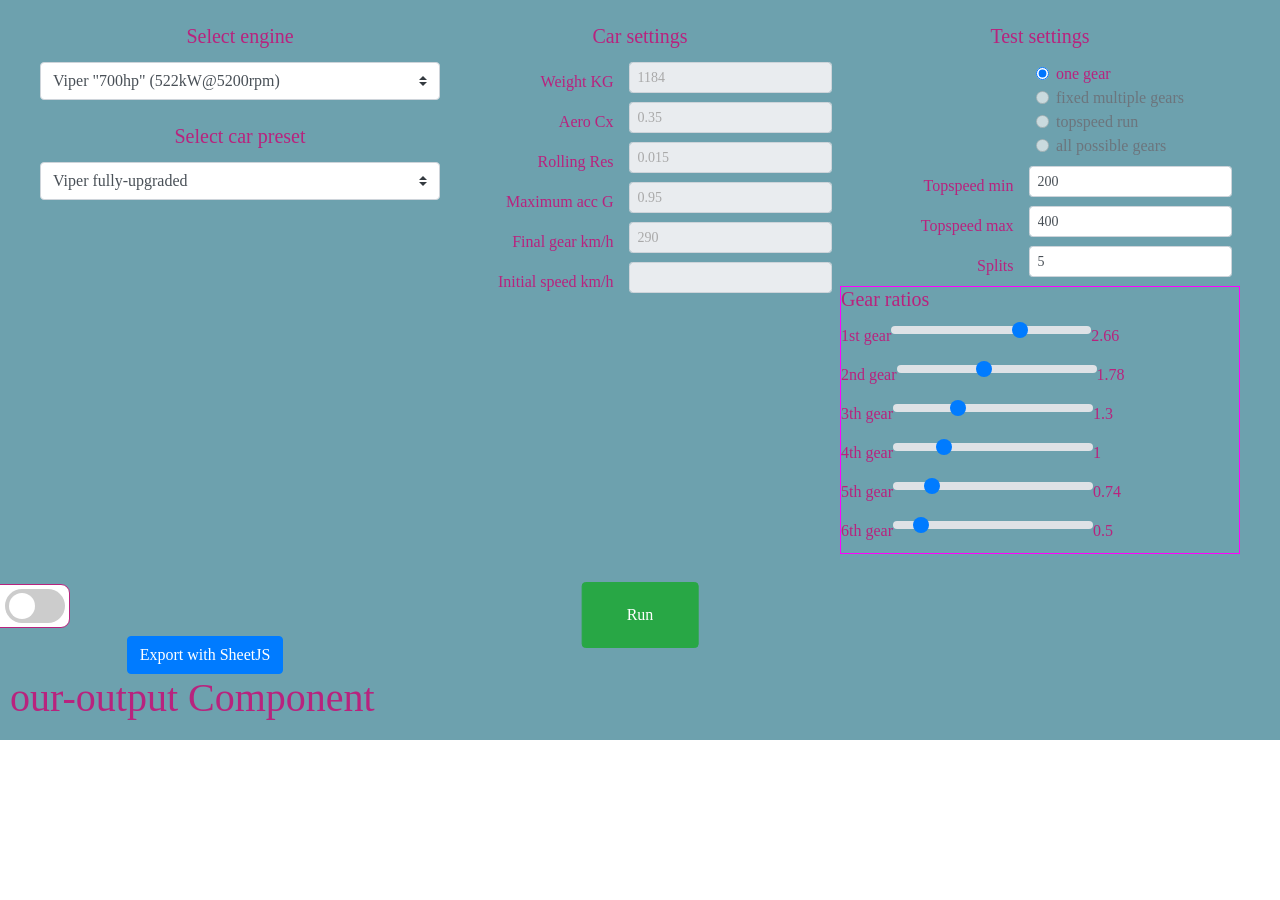
<file: index.html>
<!DOCTYPE html><html lang=en><head><meta charset=utf-8><meta http-equiv=X-UA-Compatible content="IE=edge"><meta name=viewport content="width=device-width,initial-scale=1"><link rel="shortcut icon" href=assets/images/favicon.ico type=image/x-icon><link rel=icon href=assets/images/favicon.ico type=image/x-icon><link rel=stylesheet href=https://stackpath.bootstrapcdn.com/bootstrap/4.3.1/css/bootstrap.min.css integrity=sha384-ggOyR0iXCbMQv3Xipma34MD+dH/1fQ784/j6cY/iJTQUOhcWr7x9JvoRxT2MZw1T crossorigin=anonymous><title>vue-lesson-03</title><style>#preloader {
        position: absolute;
        left: 0;
        top: 0;
        width: 100%;
        height: 100%;
        background-color: #e0ffff;
        opacity: 0;
        transition: opacity 0.6s;
      }
      #preloader.display-none {
        display: none;
      }
      #preloader .trackbar {
        position: absolute;
        top: 120px;
        width: 256px;
        left: 50%;
        transform: translateX(-50%);
        border: 1px solid black;
        background-color: black;
      }
      #preloader .loadbar {
        width: 0;
        height: 8px;
        background: linear-gradient(to right, #fff, #bfc 80%, #8f9);
      }
      #preloader.active {
        opacity: 1;
      }
      #preloader.active .roots .blower:nth-child(1) {
        animation: rotate_an 0.6s linear infinite;
      }
      #preloader.active .roots .blower:nth-child(2) {
        animation: rotate_an_45 0.6s linear infinite;
      }
      #preloader .roots {
        position: absolute;
        left: 0;
        right: 0;
        top: 0;
        bottom: 0;
        margin: auto;
        width: 77px;
        height: 100px;
        background-image: url('bg.svg');
      }
      #preloader .roots .blower {
        background-image: url('blower.svg');
        position: absolute;
        width: 50px;
        height: 25px;
        animation: none;
      }
      #preloader .roots .blower:nth-child(1) {
        left: 13px;
        top: 20px;
      }
      #preloader .roots .blower:nth-child(2) {
        left: 13px;
        top: 52px;
        transform: rotate(-90deg);
      }
      @keyframes rotate_an {
        to {
          transform: rotate(-360deg);
        }
      }
      @keyframes rotate_an_45 {
        to {
          transform: rotate(270deg);
        }
      }</style><link href=/css/app.33293555.css rel=preload as=style><link href=/js/app.13d7eb9a.js rel=preload as=script><link href=/js/chunk-vendors.3c5a40b4.js rel=preload as=script><link href=/css/app.33293555.css rel=stylesheet></head><body><noscript><strong>We're sorry but vue-lesson-03 doesn't work properly without JavaScript enabled. Please enable it to continue.</strong></noscript><div id=app></div><div id=preloader class=active><div class=roots><div class=blower></div><div class=blower></div><div class=trackbar><div class=loadbar></div></div></div></div><script>window.addEventListener('myPreloderEvent', function (e) {
        document.getElementById('preloader').classList.add('display-none')
      }, false);</script><script src=/js/chunk-vendors.3c5a40b4.js></script><script src=/js/app.13d7eb9a.js></script></body></html>
</file>
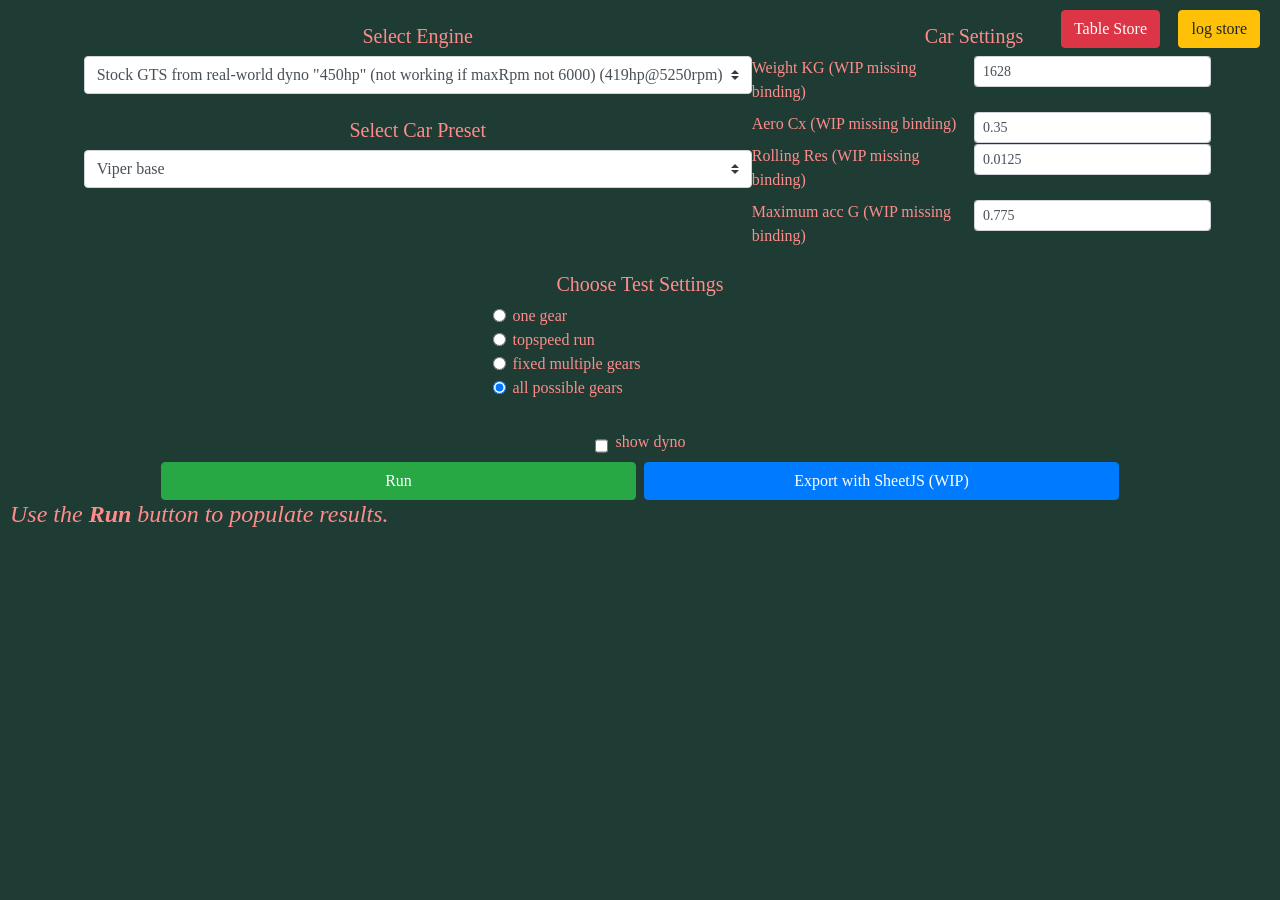
<file: docs/index.html>
<!doctype html><html lang="en"><head><meta charset="utf-8"><meta http-equiv="X-UA-Compatible" content="IE=edge"><meta name="viewport" content="width=device-width,initial-scale=1"><link rel="shortcut icon" href="favicon.ico" type="image/x-icon"><link rel="icon" href="favicon.ico" type="image/x-icon"><link rel="stylesheet" href="https://stackpath.bootstrapcdn.com/bootstrap/4.3.1/css/bootstrap.min.css" integrity="sha384-ggOyR0iXCbMQv3Xipma34MD+dH/1fQ784/j6cY/iJTQUOhcWr7x9JvoRxT2MZw1T" crossorigin="anonymous"><title>Vue Acceleration 🏎️</title><style>#preloader {
        position: absolute;
        left: 0;
        top: 0;
        width: 100%;
        height: 100%;
        background-color: #e0ffff;
        opacity: 0;
        transition: opacity 0.6s;
      }
      #preloader.display-none {
        display: none;
      }
      #preloader .trackbar {
        position: absolute;
        top: 120px;
        width: 256px;
        left: 50%;
        transform: translateX(-50%);
        border: 1px solid black;
        background-color: black;
      }
      #preloader .loadbar {
        width: 0;
        height: 8px;
        background: linear-gradient(to right, #fff, #bfc 80%, #8f9);
      }
      #preloader.active {
        opacity: 1;
      }
      #preloader.active .roots .blower:nth-child(1) {
        animation: rotate_an 0.6s linear infinite;
      }
      #preloader.active .roots .blower:nth-child(2) {
        animation: rotate_an_45 0.6s linear infinite;
      }
      #preloader .roots {
        position: absolute;
        left: 0;
        right: 0;
        top: 0;
        bottom: 0;
        margin: auto;
        width: 77px;
        height: 100px;
        background-image: url('bg.svg');
      }
      #preloader .roots .blower {
        background-image: url('blower.svg');
        position: absolute;
        width: 50px;
        height: 25px;
        animation: none;
      }
      #preloader .roots .blower:nth-child(1) {
        left: 13px;
        top: 20px;
      }
      #preloader .roots .blower:nth-child(2) {
        left: 13px;
        top: 52px;
        transform: rotate(-90deg);
      }
      @keyframes rotate_an {
        to {
          transform: rotate(-360deg);
        }
      }
      @keyframes rotate_an_45 {
        to {
          transform: rotate(270deg);
        }
      }</style><script defer="defer" type="module" src="js/chunk-vendors.57e9bae6.js"></script><script defer="defer" type="module" src="js/app.f47a43c2.js"></script><link href="css/app.af4025f8.css" rel="stylesheet"><script defer="defer" src="js/chunk-vendors-legacy.b0a7e2a3.js" nomodule></script><script defer="defer" src="js/app-legacy.fabab0d8.js" nomodule></script></head><body><noscript><strong>We're sorry but vue-lesson-03 doesn't work properly without JavaScript enabled. Please enable it to continue.</strong></noscript><div id="app"></div><div id="preloader" class="active"><div class="roots"><div class="blower"></div><div class="blower"></div><div class="trackbar"><div class="loadbar"></div></div></div></div><script>window.addEventListener('myPreloderEvent', function (e) {
        document.getElementById('preloader').classList.add('display-none')
      }, false);</script></body></html>
</file>
<file: docs/css/app.af4025f8.css>
.form-fixed-multiple-gears .form-group[data-v-6c5d9d54]{margin-bottom:.1rem;display:-webkit-box;display:-ms-flexbox;display:flex}.form-fixed-multiple-gears .form-group span[data-v-6c5d9d54]{min-width:3rem}.form-fixed-multiple-gears .form-group span.computedSpeed[data-v-6c5d9d54]{text-align:right;min-width:7rem}.form-fixed-multiple-gears .form-group span.computedSpeed[data-v-6c5d9d54]:after{content:" km/h"}.form-fixed-multiple-gears .form-group:nth-of-type(8) span.computedSpeed[data-v-6c5d9d54]:after{content:""}.form-fixed-multiple-gears .form-group h5[data-v-6c5d9d54]{text-align:center;margin-bottom:0}.form-fixed-multiple-gears .form-group label[data-v-6c5d9d54]{text-align:right;margin-top:0;margin-bottom:.3rem;width:110px}.form-fixed-multiple-gears .form-group input[data-v-6c5d9d54]{width:66%;margin-left:10px;margin-right:10px}.form-fixed-multiple-gears .form-group input[data-v-6c5d9d54]:disabled{color:#a9a9a9}.form-fixed-multiple-gears .form-group .arrow[data-v-6c5d9d54]{width:0;height:0;border-top:10px solid transparent;border-bottom:10px solid transparent;border-radius:4px;cursor:pointer;margin-top:2px}.form-fixed-multiple-gears .form-group .arrow.disabled[data-v-6c5d9d54]{pointer-events:none}.form-fixed-multiple-gears .form-group .arrow-right[data-v-6c5d9d54]{border-left:14px solid #0069d9;margin-right:5px}.form-fixed-multiple-gears .form-group .arrow-right.disabled[data-v-6c5d9d54]{border-left:14px solid #aaa}.form-fixed-multiple-gears .form-group .arrow-left[data-v-6c5d9d54]{border-right:14px solid #0069d9;margin-left:5px}.form-fixed-multiple-gears .form-group .arrow-left.disabled[data-v-6c5d9d54]{border-right:14px solid #aaa}.our-form[data-v-cee236a6]{display:-webkit-box;display:-ms-flexbox;display:flex;-webkit-box-orient:horizontal;-webkit-box-direction:normal;-ms-flex-direction:row;flex-direction:row;-ms-flex-wrap:wrap;flex-wrap:wrap;-webkit-box-pack:center;-ms-flex-pack:center;justify-content:center}.our-form .form-group h5[data-v-cee236a6]{text-align:center}.our-form .form-group input[data-v-cee236a6]:disabled{color:#a9a9a9}.our-form .form-group .form-check label[data-v-cee236a6]{margin-top:0}.form-initial-speed[data-v-cee236a6]{display:-webkit-box;display:-ms-flexbox;display:flex;-webkit-box-orient:horizontal;-webkit-box-direction:normal;-ms-flex-direction:row;flex-direction:row}.detailedTextContainer[data-v-3042f21e]{display:-webkit-box;display:-ms-flexbox;display:flex;-webkit-box-orient:horizontal;-webkit-box-direction:normal;-ms-flex-direction:row;flex-direction:row;-ms-flex-wrap:wrap;flex-wrap:wrap}h1[data-v-3042f21e]{margin:0 1rem 0 1rem}.detailedTextContainer>div[data-v-3042f21e]{margin:0 1rem 1rem 1rem}.detailedText[data-v-3042f21e]{max-height:650px;overflow-y:scroll}.detailedText>div>span[data-v-3042f21e]{display:inline-block;text-align:right;padding:0 2px}.detailedText>div>span[data-v-3042f21e]:first-child,.detailedText>span[data-v-3042f21e]:first-child{background-color:#015397;color:#fd4344;width:4em}.detailedText>div>span[data-v-3042f21e]:nth-child(2),.detailedText>span[data-v-3042f21e]:nth-child(2){background-color:#f25a10;color:#6614c8;width:3em}.detailedText>div>span[data-v-3042f21e]:nth-child(3),.detailedText>span[data-v-3042f21e]:nth-child(3){background-color:#015397;color:#fd4344;width:3em}.detailedText>div>span[data-v-3042f21e]:nth-child(4),.detailedText>span[data-v-3042f21e]:nth-child(4){background-color:#f25a10;color:#6614c8;width:12em}.detailedText>div>span[data-v-3042f21e]:nth-child(5),.detailedText>span[data-v-3042f21e]:nth-child(5){background-color:#015397;color:#fd4344;width:3em}.detailedText>div>span[data-v-3042f21e]:nth-child(6),.detailedText>span[data-v-3042f21e]:nth-child(6){background-color:#f25a10;color:#6614c8;width:3em}.detailedText.detailedText-multiple-gears.header span[data-v-3042f21e],.detailedText.detailedText-multiple-gears.main span[data-v-3042f21e]{display:inline-block;text-align:right;padding:0 2px}.detailedText.detailedText-multiple-gears.header>span[data-v-3042f21e]:first-child,.detailedText.detailedText-multiple-gears.main>span[data-v-3042f21e]:first-child{background-color:#015397;color:#fd4344;width:4em}.detailedText.detailedText-multiple-gears.header>span[data-v-3042f21e]:nth-child(2),.detailedText.detailedText-multiple-gears.main>span[data-v-3042f21e]:nth-child(2){background-color:#f25a10;color:#6614c8;width:3em}.detailedText.detailedText-multiple-gears.header>span[data-v-3042f21e]:nth-child(3),.detailedText.detailedText-multiple-gears.main>span[data-v-3042f21e]:nth-child(3){background-color:#015397;color:#fd4344;width:3em}.detailedText.detailedText-multiple-gears.header>span[data-v-3042f21e]:nth-child(4),.detailedText.detailedText-multiple-gears.main>span[data-v-3042f21e]:nth-child(4){background-color:#f25a10;color:#6614c8;width:12em}.detailedText.detailedText-multiple-gears.header>span[data-v-3042f21e]:nth-child(5),.detailedText.detailedText-multiple-gears.main>span[data-v-3042f21e]:nth-child(5){background-color:#015397;color:#fd4344;width:3em}.detailedText.detailedText-multiple-gears.header>span[data-v-3042f21e]:nth-child(6),.detailedText.detailedText-multiple-gears.main>span[data-v-3042f21e]:nth-child(6){background-color:#f25a10;color:#6614c8;width:3em}.shortText[data-v-3042f21e]{display:-webkit-box;display:-ms-flexbox;display:flex;-webkit-box-orient:horizontal;-webkit-box-direction:normal;-ms-flex-direction:row;flex-direction:row;-ms-flex-wrap:wrap;flex-wrap:wrap}.shortText h5[data-v-3042f21e]{text-align:center}.shortText>div[data-v-3042f21e]{margin:.5rem 1.5rem;padding:.25rem;background:#222;border-radius:.25rem}.shortText>div>div[data-v-3042f21e]{display:-webkit-box;display:-ms-flexbox;display:flex}.shortText>div>div>span[data-v-3042f21e]:first-child{text-align:right;display:inline-block;min-width:170px}.shortText>div>div>span[data-v-3042f21e]:nth-child(2){text-align:right;display:inline-block;min-width:90px}#app{background-color:#1e3b34;color:#ff8c8b;font-family:Museo;padding:10px;min-height:100vh}#app .ourForm{margin:.875rem}.myChartContainer{max-width:750px;max-height:500px;background-color:#fff;border:1px solid #b8237e;border-radius:9px;overflow:hidden;margin:0 auto}.myChartContainer .switch{position:absolute;display:inline-block;width:60px;height:34px;right:4px;top:4px}.myChartContainer .switch input{opacity:0;width:0;height:0}.myChartContainer .slider{position:absolute;cursor:pointer;top:0;left:0;right:0;bottom:0;background-color:#ccc;-webkit-transition:.4s;transition:.4s}.myChartContainer .slider:before{position:absolute;content:"";height:26px;width:26px;left:4px;bottom:4px;background-color:#fff;-webkit-transition:.4s;transition:.4s}.myChartContainer input+.slider{background-color:#ccc}.myChartContainer input+.slider:before{-webkit-transform:translateX(0);transform:translateX(0)}.myChartContainer input:checked+.slider{background-color:#b8237e}.myChartContainer input:focus+.slider{-webkit-box-shadow:0 0 1px #ccc;box-shadow:0 0 1px #ccc}.myChartContainer input:checked+.slider:before{-webkit-transform:translateX(26px);transform:translateX(26px)}.myChartContainer .slider.round{border-radius:34px}.myChartContainer .slider.round:before{border-radius:50%}
</file>
